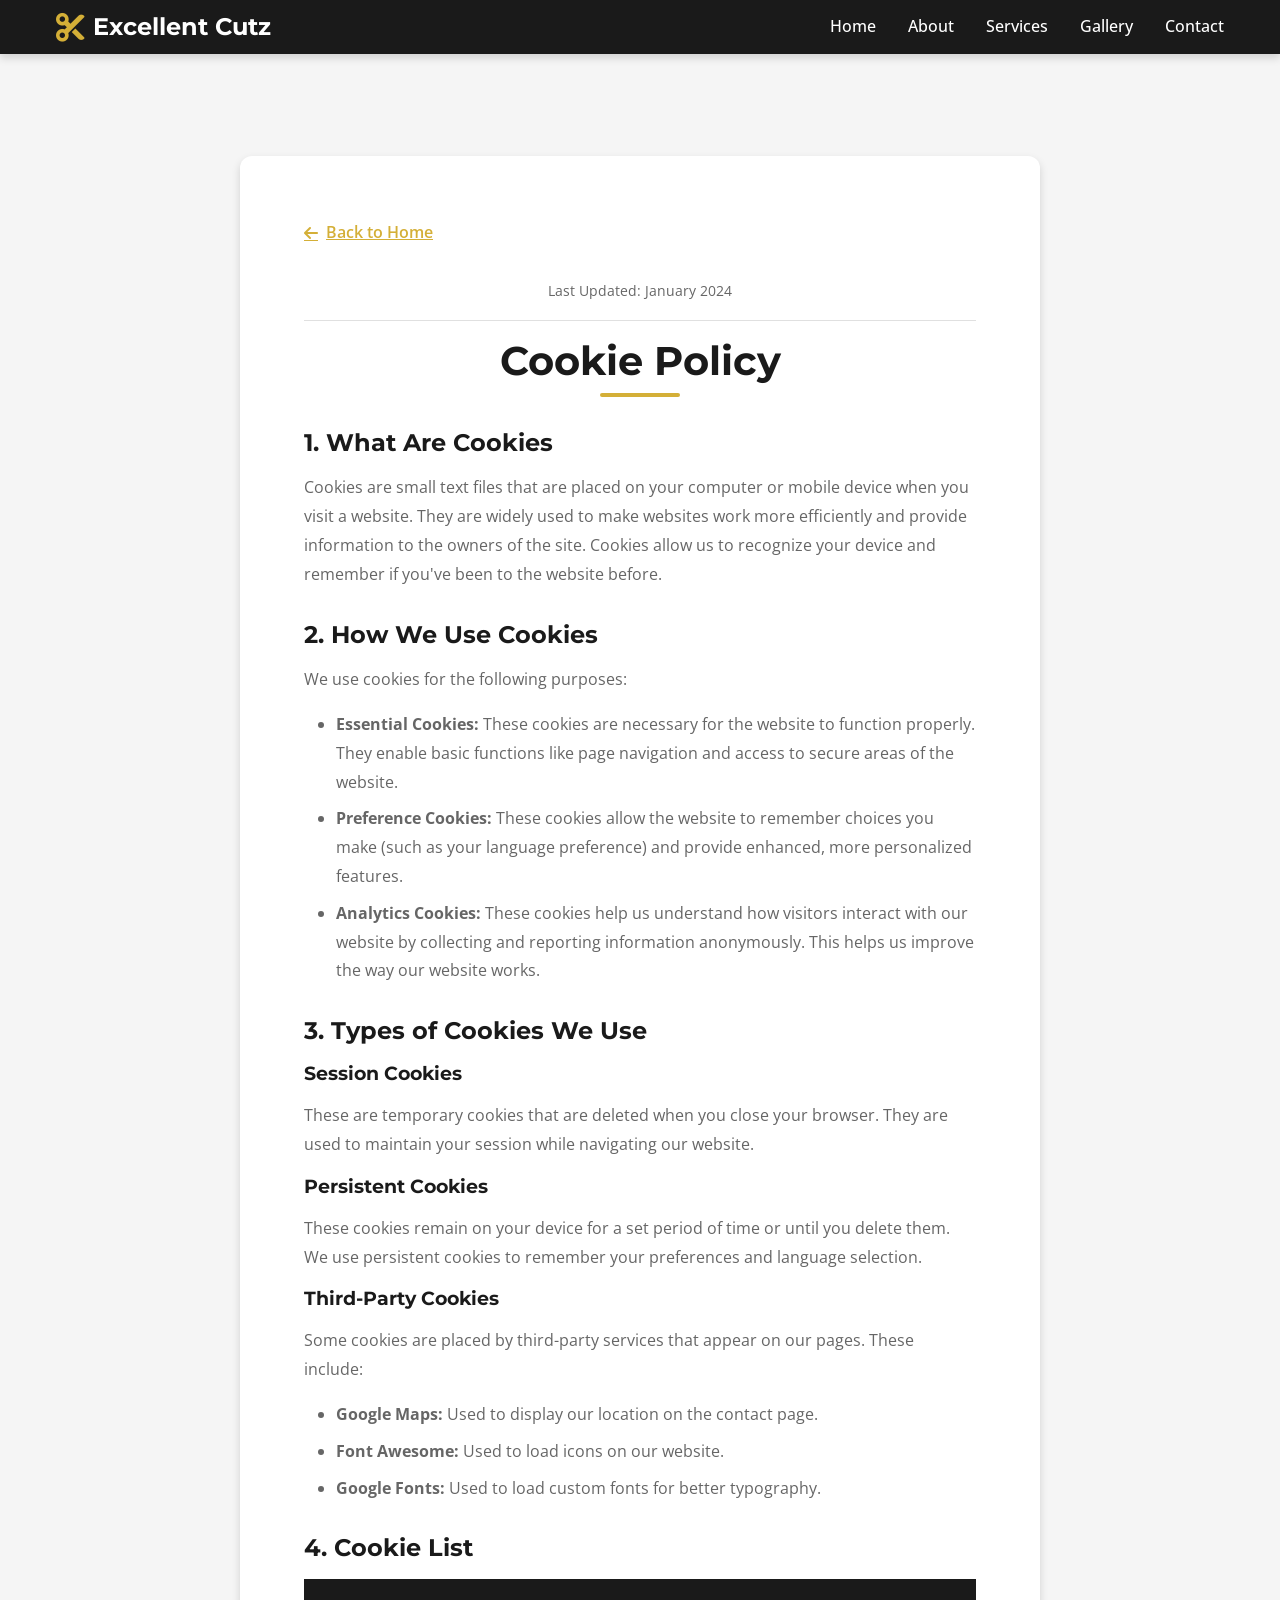
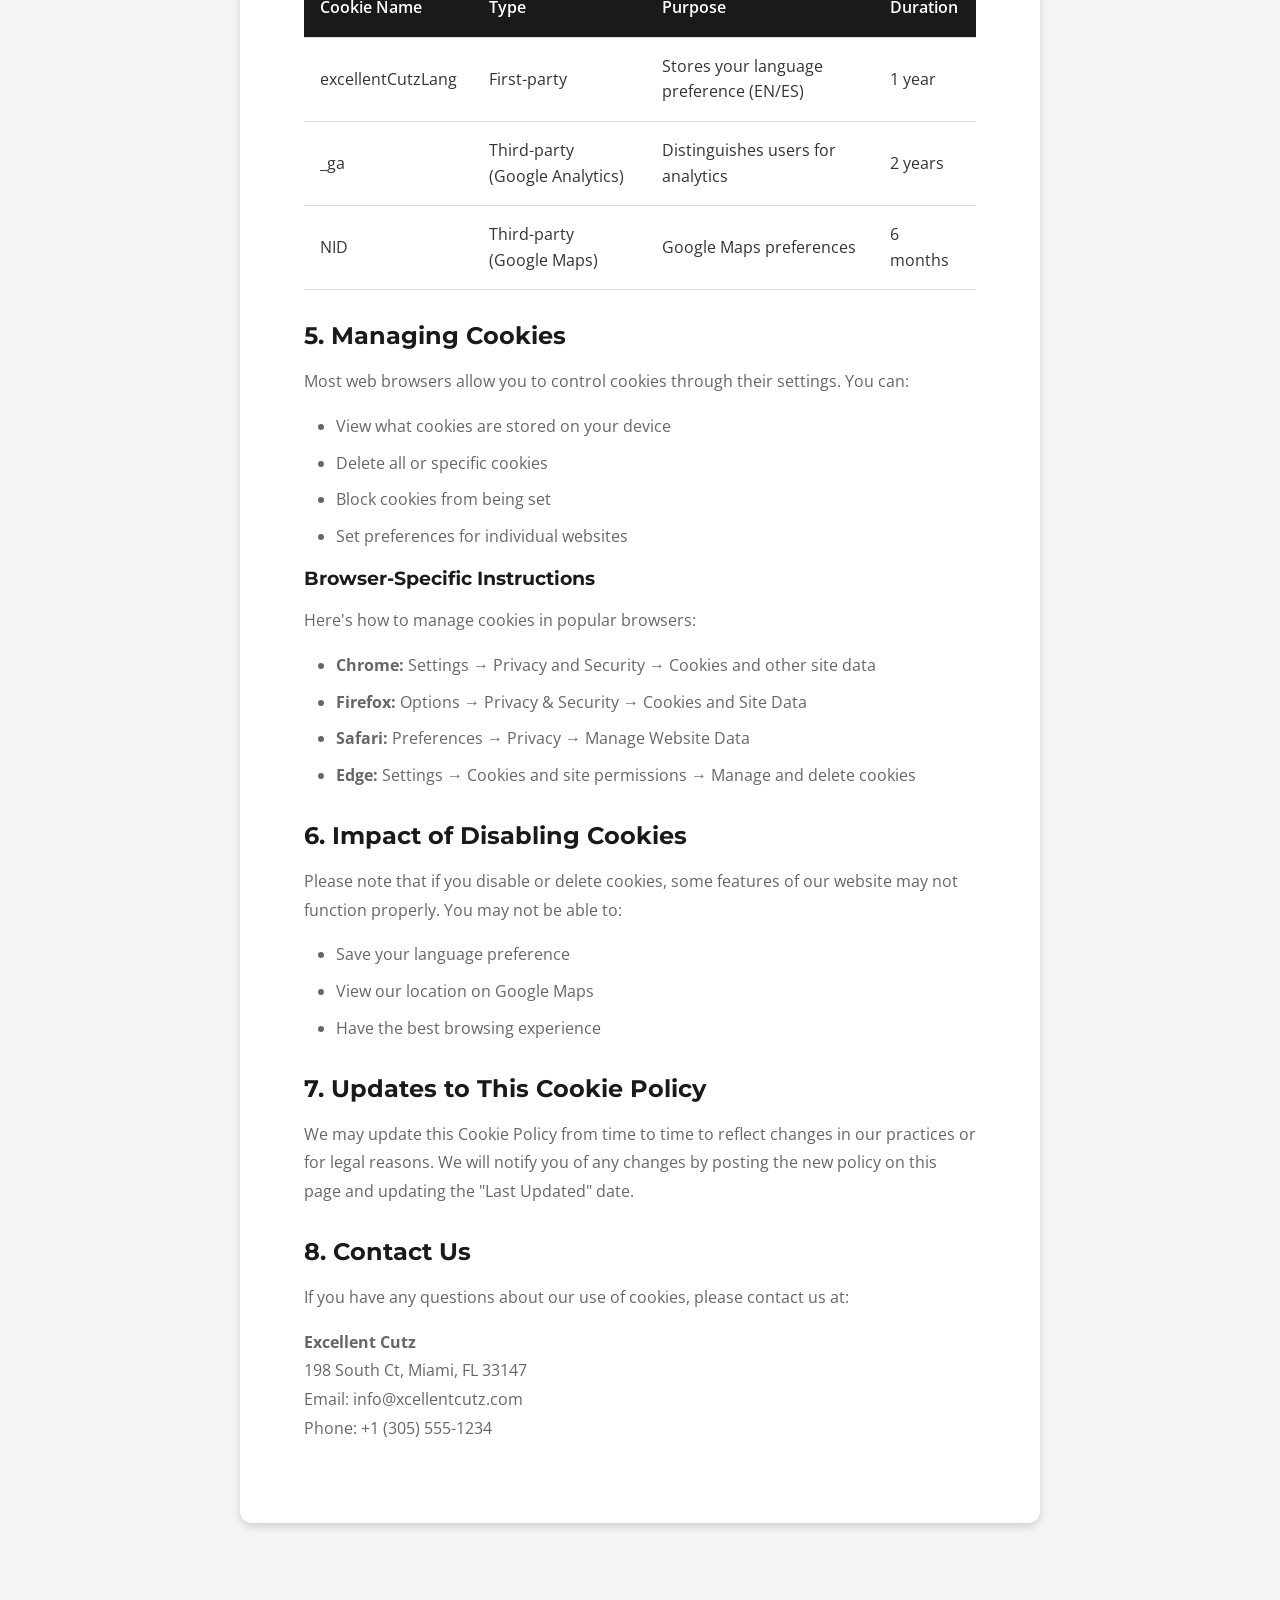
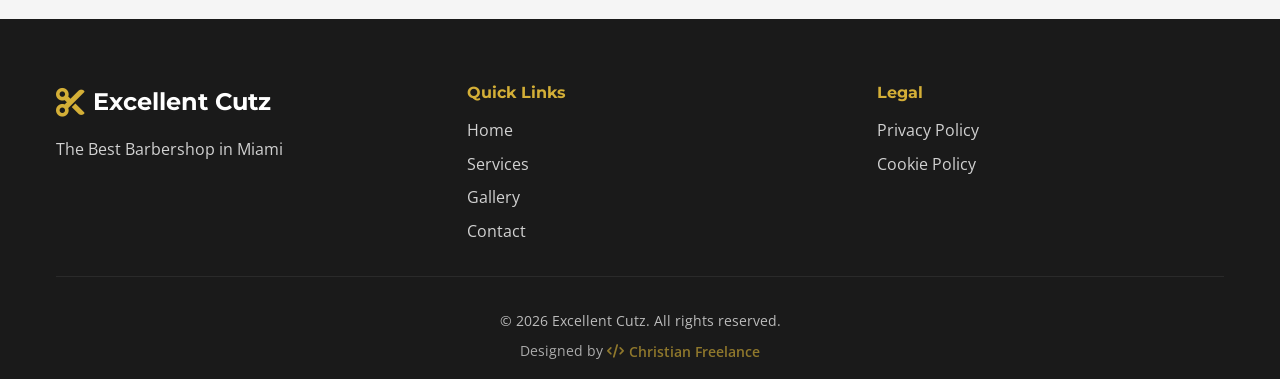
<file: cookies.html>
<!DOCTYPE html>
<html lang="en">
<head>
    <meta charset="UTF-8">
    <meta name="viewport" content="width=device-width, initial-scale=1.0">
    <meta name="description" content="Cookie Policy for Excellent Cutz Barbershop">
    <title>Cookie Policy - Excellent Cutz</title>
    
    <!-- Google Fonts -->
    <link rel="preconnect" href="https://fonts.googleapis.com">
    <link rel="preconnect" href="https://fonts.gstatic.com" crossorigin>
    <link href="https://fonts.googleapis.com/css2?family=Montserrat:wght@400;500;600;700&family=Open+Sans:wght@400;500;600&display=swap" rel="stylesheet">
    
    <!-- Font Awesome -->
    <link rel="stylesheet" href="https://cdnjs.cloudflare.com/ajax/libs/font-awesome/6.4.0/css/all.min.css">
    
    <!-- Custom Styles -->
    <link rel="stylesheet" href="styles.css">
    
    <link rel="icon" type="image/svg+xml" href="favicon.svg">
    
    <style>
        .legal-page {
            padding: calc(60px + var(--spacing-xl)) 0 var(--spacing-xl);
            min-height: 100vh;
            background: var(--color-bg-light);
        }
        
        .legal-content {
            max-width: 800px;
            margin: 0 auto;
            background: var(--color-white);
            padding: var(--spacing-lg);
            border-radius: var(--radius-lg);
            box-shadow: var(--shadow-md);
        }
        
        .legal-content h1 {
            font-size: 2.5rem;
            margin-bottom: var(--spacing-md);
            color: var(--color-secondary);
            text-align: center;
        }
        
        .legal-content h1::after {
            content: '';
            display: block;
            width: 80px;
            height: 4px;
            background: var(--color-primary);
            margin: var(--spacing-xs) auto 0;
            border-radius: 2px;
        }
        
        .legal-content h2 {
            font-size: 1.5rem;
            margin: var(--spacing-md) 0 var(--spacing-sm);
            color: var(--color-secondary);
        }
        
        .legal-content h3 {
            font-size: 1.2rem;
            margin: var(--spacing-sm) 0;
            color: var(--color-secondary);
        }
        
        .legal-content p,
        .legal-content ul {
            color: var(--color-text-light);
            line-height: 1.8;
            margin-bottom: var(--spacing-sm);
        }
        
        .legal-content ul {
            padding-left: var(--spacing-md);
            list-style: disc;
        }
        
        .legal-content li {
            margin-bottom: var(--spacing-xs);
        }
        
        .legal-content a {
            color: var(--color-primary);
            text-decoration: underline;
        }
        
        .legal-content a:hover {
            color: var(--color-primary-dark);
        }
        
        .back-link {
            display: inline-flex;
            align-items: center;
            gap: var(--spacing-xs);
            color: var(--color-primary);
            font-weight: 600;
            margin-bottom: var(--spacing-md);
            transition: all var(--transition-fast);
        }
        
        .back-link:hover {
            color: var(--color-primary-dark);
            transform: translateX(-5px);
        }
        
        .last-updated {
            text-align: center;
            color: var(--color-gray);
            font-size: 0.9rem;
            margin-bottom: var(--spacing-md);
            padding-bottom: var(--spacing-sm);
            border-bottom: 1px solid var(--color-gray-light);
        }
        
        .cookie-table {
            width: 100%;
            border-collapse: collapse;
            margin: var(--spacing-sm) 0;
        }
        
        .cookie-table th,
        .cookie-table td {
            padding: var(--spacing-sm);
            text-align: left;
            border-bottom: 1px solid var(--color-gray-light);
        }
        
        .cookie-table th {
            background: var(--color-secondary);
            color: var(--color-white);
            font-weight: 600;
        }
        
        .cookie-table tr:hover {
            background: var(--color-bg-light);
        }
        
        @media (max-width: 768px) {
            .legal-content {
                padding: var(--spacing-md);
            }
            
            .legal-content h1 {
                font-size: 1.8rem;
            }
        }
        
        .footer-credits {
            margin-top: var(--spacing-xs);
            font-size: 0.85rem;
        }
        
        .footer-credits a {
            color: var(--color-primary);
            font-weight: 600;
            display: inline-flex;
            align-items: center;
            gap: 5px;
            transition: all var(--transition-fast);
        }
        
        .footer-credits a:hover {
            color: var(--color-primary-dark);
            text-shadow: 0 0 10px rgba(212, 175, 55, 0.5);
        }
    </style>
</head>
<body>
    <!-- Navigation -->
    <nav class="navbar scrolled">
        <div class="container nav-container">
            <a href="index.html" class="logo">
                <i class="fas fa-cut"></i>
                <span>Excellent Cutz</span>
            </a>
            
            <ul class="nav-menu">
                <li><a href="index.html#home" class="nav-link">Home</a></li>
                <li><a href="index.html#about" class="nav-link">About</a></li>
                <li><a href="index.html#services" class="nav-link">Services</a></li>
                <li><a href="index.html#gallery" class="nav-link">Gallery</a></li>
                <li><a href="index.html#contact" class="nav-link">Contact</a></li>
            </ul>
        </div>
    </nav>

    <!-- Cookie Policy Content -->
    <main class="legal-page">
        <div class="container">
            <div class="legal-content">
                <a href="index.html" class="back-link">
                    <i class="fas fa-arrow-left"></i>
                    Back to Home
                </a>
                
                <p class="last-updated">Last Updated: January 2024</p>
                
                <h1>Cookie Policy</h1>
                
                <h2>1. What Are Cookies</h2>
                <p>Cookies are small text files that are placed on your computer or mobile device when you visit a website. They are widely used to make websites work more efficiently and provide information to the owners of the site. Cookies allow us to recognize your device and remember if you've been to the website before.</p>
                
                <h2>2. How We Use Cookies</h2>
                <p>We use cookies for the following purposes:</p>
                <ul>
                    <li><strong>Essential Cookies:</strong> These cookies are necessary for the website to function properly. They enable basic functions like page navigation and access to secure areas of the website.</li>
                    <li><strong>Preference Cookies:</strong> These cookies allow the website to remember choices you make (such as your language preference) and provide enhanced, more personalized features.</li>
                    <li><strong>Analytics Cookies:</strong> These cookies help us understand how visitors interact with our website by collecting and reporting information anonymously. This helps us improve the way our website works.</li>
                </ul>
                
                <h2>3. Types of Cookies We Use</h2>
                
                <h3>Session Cookies</h3>
                <p>These are temporary cookies that are deleted when you close your browser. They are used to maintain your session while navigating our website.</p>
                
                <h3>Persistent Cookies</h3>
                <p>These cookies remain on your device for a set period of time or until you delete them. We use persistent cookies to remember your preferences and language selection.</p>
                
                <h3>Third-Party Cookies</h3>
                <p>Some cookies are placed by third-party services that appear on our pages. These include:</p>
                <ul>
                    <li><strong>Google Maps:</strong> Used to display our location on the contact page.</li>
                    <li><strong>Font Awesome:</strong> Used to load icons on our website.</li>
                    <li><strong>Google Fonts:</strong> Used to load custom fonts for better typography.</li>
                </ul>
                
                <h2>4. Cookie List</h2>
                <table class="cookie-table">
                    <thead>
                        <tr>
                            <th>Cookie Name</th>
                            <th>Type</th>
                            <th>Purpose</th>
                            <th>Duration</th>
                        </tr>
                    </thead>
                    <tbody>
                        <tr>
                            <td>excellentCutzLang</td>
                            <td>First-party</td>
                            <td>Stores your language preference (EN/ES)</td>
                            <td>1 year</td>
                        </tr>
                        <tr>
                            <td>_ga</td>
                            <td>Third-party (Google Analytics)</td>
                            <td>Distinguishes users for analytics</td>
                            <td>2 years</td>
                        </tr>
                        <tr>
                            <td>NID</td>
                            <td>Third-party (Google Maps)</td>
                            <td>Google Maps preferences</td>
                            <td>6 months</td>
                        </tr>
                    </tbody>
                </table>
                
                <h2>5. Managing Cookies</h2>
                <p>Most web browsers allow you to control cookies through their settings. You can:</p>
                <ul>
                    <li>View what cookies are stored on your device</li>
                    <li>Delete all or specific cookies</li>
                    <li>Block cookies from being set</li>
                    <li>Set preferences for individual websites</li>
                </ul>
                
                <h3>Browser-Specific Instructions</h3>
                <p>Here's how to manage cookies in popular browsers:</p>
                <ul>
                    <li><strong>Chrome:</strong> Settings → Privacy and Security → Cookies and other site data</li>
                    <li><strong>Firefox:</strong> Options → Privacy & Security → Cookies and Site Data</li>
                    <li><strong>Safari:</strong> Preferences → Privacy → Manage Website Data</li>
                    <li><strong>Edge:</strong> Settings → Cookies and site permissions → Manage and delete cookies</li>
                </ul>
                
                <h2>6. Impact of Disabling Cookies</h2>
                <p>Please note that if you disable or delete cookies, some features of our website may not function properly. You may not be able to:</p>
                <ul>
                    <li>Save your language preference</li>
                    <li>View our location on Google Maps</li>
                    <li>Have the best browsing experience</li>
                </ul>
                
                <h2>7. Updates to This Cookie Policy</h2>
                <p>We may update this Cookie Policy from time to time to reflect changes in our practices or for legal reasons. We will notify you of any changes by posting the new policy on this page and updating the "Last Updated" date.</p>
                
                <h2>8. Contact Us</h2>
                <p>If you have any questions about our use of cookies, please contact us at:</p>
                <p>
                    <strong>Excellent Cutz</strong><br>
                    198 South Ct, Miami, FL 33147<br>
                    Email: info@xcellentcutz.com<br>
                    Phone: +1 (305) 555-1234
                </p>
            </div>
        </div>
    </main>

    <!-- Footer -->
    <footer class="footer">
        <div class="container">
            <div class="footer-content">
                <div class="footer-brand">
                    <a href="index.html" class="logo">
                        <i class="fas fa-cut"></i>
                        <span>Excellent Cutz</span>
                    </a>
                    <p>The Best Barbershop in Miami</p>
                </div>
                
                <div class="footer-links">
                    <h4>Quick Links</h4>
                    <ul>
                        <li><a href="index.html#home">Home</a></li>
                        <li><a href="index.html#services">Services</a></li>
                        <li><a href="index.html#gallery">Gallery</a></li>
                        <li><a href="index.html#contact">Contact</a></li>
                    </ul>
                </div>
                
                <div class="footer-legal">
                    <h4>Legal</h4>
                    <ul>
                        <li><a href="privacy.html">Privacy Policy</a></li>
                        <li><a href="cookies.html">Cookie Policy</a></li>
                    </ul>
                </div>
            </div>
            
            <div class="footer-bottom">
                <p>&copy; <span id="current-year">2024</span> Excellent Cutz. All rights reserved.</p>
                <p class="footer-credits">
                    Designed by 
                    <a href="https://christian-freelance.us/" target="_blank" rel="noopener" class="credits-link">
                        <i class="fas fa-code"></i> Christian Freelance
                    </a>
                </p>
            </div>
        </div>
    </footer>

    <script>
        document.getElementById('current-year').textContent = new Date().getFullYear();
    </script>
</body>
</html>
</file>
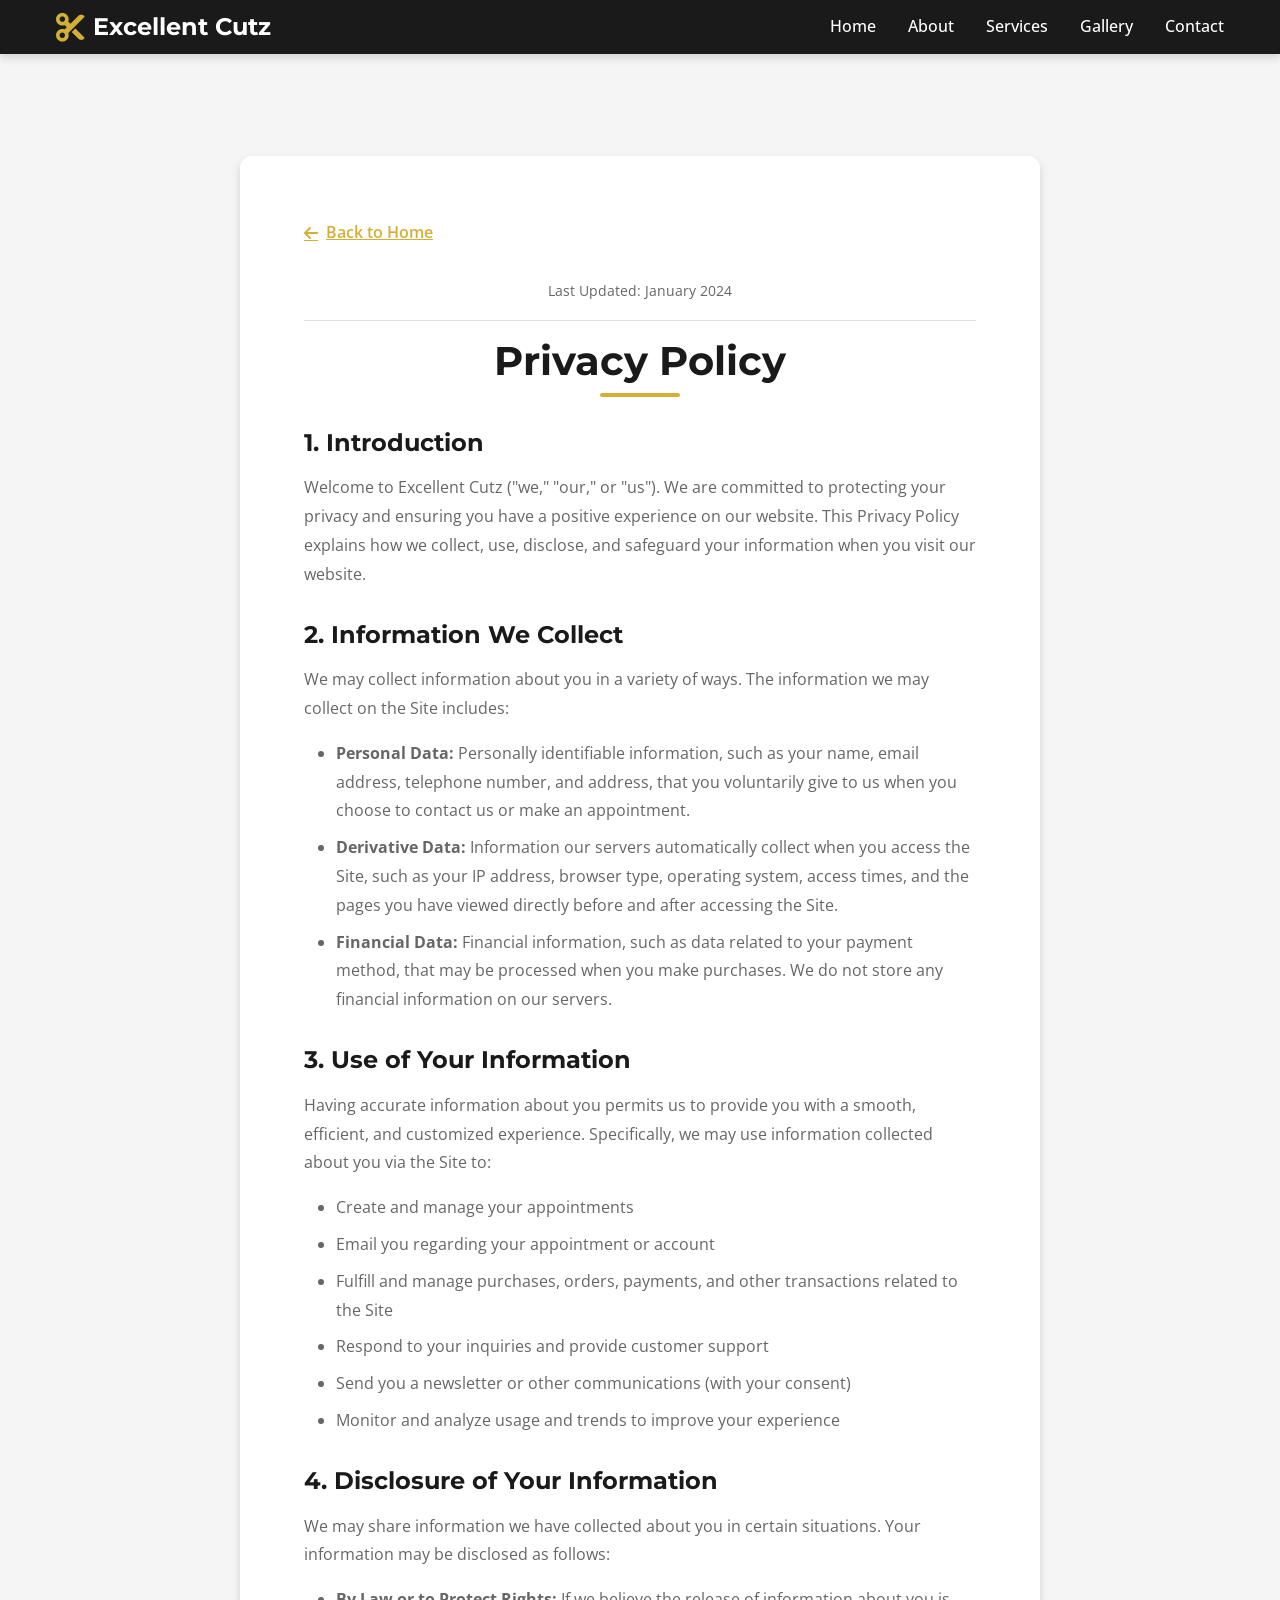
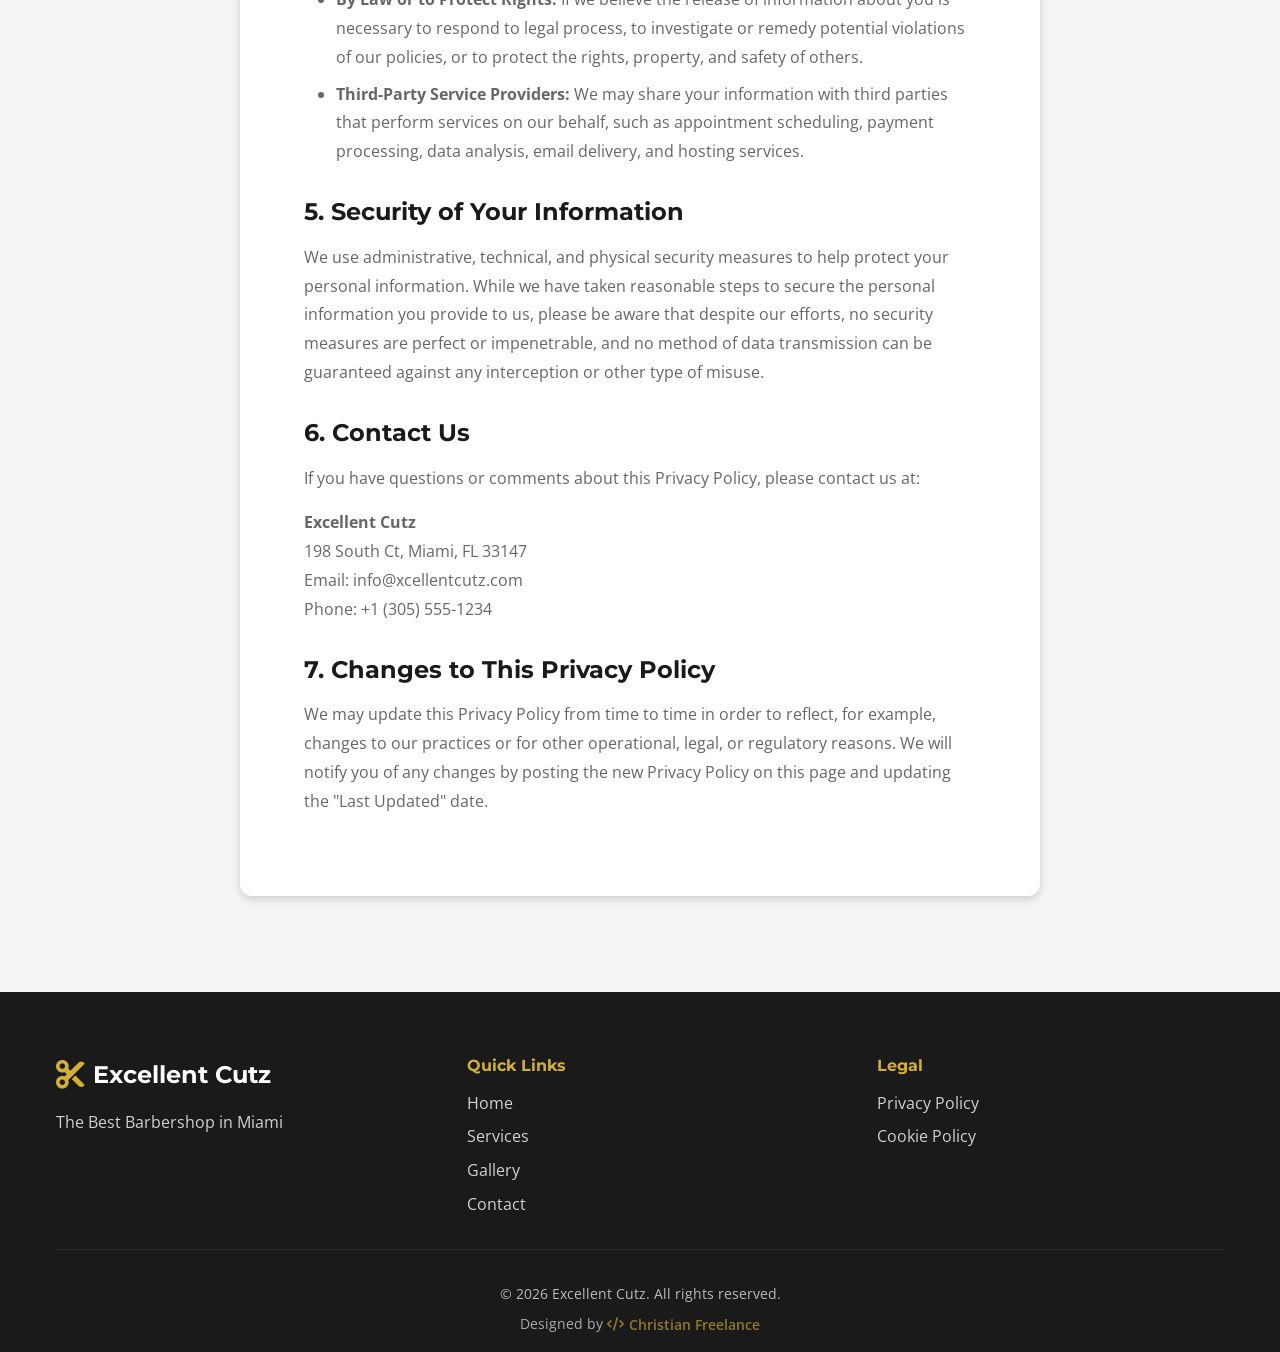
<file: privacy.html>
<!DOCTYPE html>
<html lang="en">
<head>
    <meta charset="UTF-8">
    <meta name="viewport" content="width=device-width, initial-scale=1.0">
    <meta name="description" content="Privacy Policy for Excellent Cutz Barbershop">
    <title>Privacy Policy - Excellent Cutz</title>
    
    <!-- Google Fonts -->
    <link rel="preconnect" href="https://fonts.googleapis.com">
    <link rel="preconnect" href="https://fonts.gstatic.com" crossorigin>
    <link href="https://fonts.googleapis.com/css2?family=Montserrat:wght@400;500;600;700&family=Open+Sans:wght@400;500;600&display=swap" rel="stylesheet">
    
    <!-- Font Awesome -->
    <link rel="stylesheet" href="https://cdnjs.cloudflare.com/ajax/libs/font-awesome/6.4.0/css/all.min.css">
    
    <!-- Custom Styles -->
    <link rel="stylesheet" href="styles.css">
    
    <link rel="icon" type="image/svg+xml" href="favicon.svg">
    
    <style>
        .legal-page {
            padding: calc(60px + var(--spacing-xl)) 0 var(--spacing-xl);
            min-height: 100vh;
            background: var(--color-bg-light);
        }
        
        .legal-content {
            max-width: 800px;
            margin: 0 auto;
            background: var(--color-white);
            padding: var(--spacing-lg);
            border-radius: var(--radius-lg);
            box-shadow: var(--shadow-md);
        }
        
        .legal-content h1 {
            font-size: 2.5rem;
            margin-bottom: var(--spacing-md);
            color: var(--color-secondary);
            text-align: center;
        }
        
        .legal-content h1::after {
            content: '';
            display: block;
            width: 80px;
            height: 4px;
            background: var(--color-primary);
            margin: var(--spacing-xs) auto 0;
            border-radius: 2px;
        }
        
        .legal-content h2 {
            font-size: 1.5rem;
            margin: var(--spacing-md) 0 var(--spacing-sm);
            color: var(--color-secondary);
        }
        
        .legal-content p,
        .legal-content ul {
            color: var(--color-text-light);
            line-height: 1.8;
            margin-bottom: var(--spacing-sm);
        }
        
        .legal-content ul {
            padding-left: var(--spacing-md);
            list-style: disc;
        }
        
        .legal-content li {
            margin-bottom: var(--spacing-xs);
        }
        
        .legal-content a {
            color: var(--color-primary);
            text-decoration: underline;
        }
        
        .legal-content a:hover {
            color: var(--color-primary-dark);
        }
        
        .back-link {
            display: inline-flex;
            align-items: center;
            gap: var(--spacing-xs);
            color: var(--color-primary);
            font-weight: 600;
            margin-bottom: var(--spacing-md);
            transition: all var(--transition-fast);
        }
        
        .back-link:hover {
            color: var(--color-primary-dark);
            transform: translateX(-5px);
        }
        
        .last-updated {
            text-align: center;
            color: var(--color-gray);
            font-size: 0.9rem;
            margin-bottom: var(--spacing-md);
            padding-bottom: var(--spacing-sm);
            border-bottom: 1px solid var(--color-gray-light);
        }
        
        @media (max-width: 768px) {
            .legal-content {
                padding: var(--spacing-md);
            }
            
            .legal-content h1 {
                font-size: 1.8rem;
            }
        }
        
        .footer-credits {
            margin-top: var(--spacing-xs);
            font-size: 0.85rem;
        }
        
        .footer-credits a {
            color: var(--color-primary);
            font-weight: 600;
            display: inline-flex;
            align-items: center;
            gap: 5px;
            transition: all var(--transition-fast);
        }
        
        .footer-credits a:hover {
            color: var(--color-primary-dark);
            text-shadow: 0 0 10px rgba(212, 175, 55, 0.5);
        }
    </style>
</head>
<body>
    <!-- Navigation -->
    <nav class="navbar scrolled">
        <div class="container nav-container">
            <a href="index.html" class="logo">
                <i class="fas fa-cut"></i>
                <span>Excellent Cutz</span>
            </a>
            
            <ul class="nav-menu">
                <li><a href="index.html#home" class="nav-link">Home</a></li>
                <li><a href="index.html#about" class="nav-link">About</a></li>
                <li><a href="index.html#services" class="nav-link">Services</a></li>
                <li><a href="index.html#gallery" class="nav-link">Gallery</a></li>
                <li><a href="index.html#contact" class="nav-link">Contact</a></li>
            </ul>
        </div>
    </nav>

    <!-- Privacy Policy Content -->
    <main class="legal-page">
        <div class="container">
            <div class="legal-content">
                <a href="index.html" class="back-link">
                    <i class="fas fa-arrow-left"></i>
                    Back to Home
                </a>
                
                <p class="last-updated">Last Updated: January 2024</p>
                
                <h1>Privacy Policy</h1>
                
                <h2>1. Introduction</h2>
                <p>Welcome to Excellent Cutz ("we," "our," or "us"). We are committed to protecting your privacy and ensuring you have a positive experience on our website. This Privacy Policy explains how we collect, use, disclose, and safeguard your information when you visit our website.</p>
                
                <h2>2. Information We Collect</h2>
                <p>We may collect information about you in a variety of ways. The information we may collect on the Site includes:</p>
                <ul>
                    <li><strong>Personal Data:</strong> Personally identifiable information, such as your name, email address, telephone number, and address, that you voluntarily give to us when you choose to contact us or make an appointment.</li>
                    <li><strong>Derivative Data:</strong> Information our servers automatically collect when you access the Site, such as your IP address, browser type, operating system, access times, and the pages you have viewed directly before and after accessing the Site.</li>
                    <li><strong>Financial Data:</strong> Financial information, such as data related to your payment method, that may be processed when you make purchases. We do not store any financial information on our servers.</li>
                </ul>
                
                <h2>3. Use of Your Information</h2>
                <p>Having accurate information about you permits us to provide you with a smooth, efficient, and customized experience. Specifically, we may use information collected about you via the Site to:</p>
                <ul>
                    <li>Create and manage your appointments</li>
                    <li>Email you regarding your appointment or account</li>
                    <li>Fulfill and manage purchases, orders, payments, and other transactions related to the Site</li>
                    <li>Respond to your inquiries and provide customer support</li>
                    <li>Send you a newsletter or other communications (with your consent)</li>
                    <li>Monitor and analyze usage and trends to improve your experience</li>
                </ul>
                
                <h2>4. Disclosure of Your Information</h2>
                <p>We may share information we have collected about you in certain situations. Your information may be disclosed as follows:</p>
                <ul>
                    <li><strong>By Law or to Protect Rights:</strong> If we believe the release of information about you is necessary to respond to legal process, to investigate or remedy potential violations of our policies, or to protect the rights, property, and safety of others.</li>
                    <li><strong>Third-Party Service Providers:</strong> We may share your information with third parties that perform services on our behalf, such as appointment scheduling, payment processing, data analysis, email delivery, and hosting services.</li>
                </ul>
                
                <h2>5. Security of Your Information</h2>
                <p>We use administrative, technical, and physical security measures to help protect your personal information. While we have taken reasonable steps to secure the personal information you provide to us, please be aware that despite our efforts, no security measures are perfect or impenetrable, and no method of data transmission can be guaranteed against any interception or other type of misuse.</p>
                
                <h2>6. Contact Us</h2>
                <p>If you have questions or comments about this Privacy Policy, please contact us at:</p>
                <p>
                    <strong>Excellent Cutz</strong><br>
                    198 South Ct, Miami, FL 33147<br>
                    Email: info@xcellentcutz.com<br>
                    Phone: +1 (305) 555-1234
                </p>
                
                <h2>7. Changes to This Privacy Policy</h2>
                <p>We may update this Privacy Policy from time to time in order to reflect, for example, changes to our practices or for other operational, legal, or regulatory reasons. We will notify you of any changes by posting the new Privacy Policy on this page and updating the "Last Updated" date.</p>
            </div>
        </div>
    </main>

    <!-- Footer -->
    <footer class="footer">
        <div class="container">
            <div class="footer-content">
                <div class="footer-brand">
                    <a href="index.html" class="logo">
                        <i class="fas fa-cut"></i>
                        <span>Excellent Cutz</span>
                    </a>
                    <p>The Best Barbershop in Miami</p>
                </div>
                
                <div class="footer-links">
                    <h4>Quick Links</h4>
                    <ul>
                        <li><a href="index.html#home">Home</a></li>
                        <li><a href="index.html#services">Services</a></li>
                        <li><a href="index.html#gallery">Gallery</a></li>
                        <li><a href="index.html#contact">Contact</a></li>
                    </ul>
                </div>
                
                <div class="footer-legal">
                    <h4>Legal</h4>
                    <ul>
                        <li><a href="privacy.html">Privacy Policy</a></li>
                        <li><a href="cookies.html">Cookie Policy</a></li>
                    </ul>
                </div>
            </div>
            
            <div class="footer-bottom">
                <p>&copy; <span id="current-year">2024</span> Excellent Cutz. All rights reserved.</p>
                <p class="footer-credits">
                    Designed by 
                    <a href="https://christian-freelance.us/" target="_blank" rel="noopener" class="credits-link">
                        <i class="fas fa-code"></i> Christian Freelance
                    </a>
                </p>
            </div>
        </div>
    </footer>

    <script>
        document.getElementById('current-year').textContent = new Date().getFullYear();
    </script>
</body>
</html>
</file>
<file: styles.css>
/* ===================================
   CSS Variables & Reset
   =================================== */
:root {
    /* Colors - Barbershop Theme */
    --color-primary: #d4af37; /* Gold accent */
    --color-primary-dark: #b89628;
    --color-secondary: #1a1a1a; /* Dark gray/black */
    --color-bg-dark: #0d0d0d;
    --color-bg-light: #f5f5f5;
    --color-white: #ffffff;
    --color-gray: #808080;
    --color-gray-light: #e0e0e0;
    --color-text: #333333;
    --color-text-light: #666666;
    
    /* Typography */
    --font-heading: 'Montserrat', sans-serif;
    --font-body: 'Open Sans', sans-serif;
    
    /* Spacing */
    --spacing-xs: 0.5rem;
    --spacing-sm: 1rem;
    --spacing-md: 2rem;
    --spacing-lg: 4rem;
    --spacing-xl: 6rem;
    
    /* Transitions */
    --transition-fast: 0.2s ease;
    --transition-normal: 0.3s ease;
    --transition-slow: 0.5s ease;
    
    /* Shadows */
    --shadow-sm: 0 2px 4px rgba(0, 0, 0, 0.1);
    --shadow-md: 0 4px 8px rgba(0, 0, 0, 0.15);
    --shadow-lg: 0 8px 16px rgba(0, 0, 0, 0.2);
    
    /* Border Radius */
    --radius-sm: 4px;
    --radius-md: 8px;
    --radius-lg: 12px;
}

* {
    margin: 0;
    padding: 0;
    box-sizing: border-box;
}

html {
    scroll-behavior: smooth;
    scroll-padding-top: 80px;
}

body {
    font-family: var(--font-body);
    font-size: 16px;
    line-height: 1.6;
    color: var(--color-text);
    background-color: var(--color-white);
    overflow-x: hidden;
    overflow-y: auto;
}

h1, h2, h3, h4, h5, h6 {
    font-family: var(--font-heading);
    font-weight: 700;
    line-height: 1.2;
}

a {
    text-decoration: none;
    color: inherit;
    transition: color var(--transition-fast);
}

img {
    max-width: 100%;
    height: auto;
    display: block;
}

button {
    font-family: inherit;
    cursor: pointer;
    border: none;
    background: none;
}

ul {
    list-style: none;
}

/* ===================================
   Utility Classes
   =================================== */
.container {
    max-width: 1200px;
    margin: 0 auto;
    padding: 0 var(--spacing-sm);
}

.section-title {
    font-size: clamp(2rem, 5vw, 3rem);
    text-align: center;
    margin-bottom: var(--spacing-xs);
    color: var(--color-secondary);
    position: relative;
}

.section-title::after {
    content: '';
    display: block;
    width: 80px;
    height: 4px;
    background: var(--color-primary);
    margin: var(--spacing-xs) auto 0;
    border-radius: 2px;
}

.section-subtitle {
    text-align: center;
    color: var(--color-text-light);
    font-size: 1.1rem;
    margin-bottom: var(--spacing-lg);
    max-width: 600px;
    margin-left: auto;
    margin-right: auto;
}

/* Buttons */
.btn {
    display: inline-flex;
    align-items: center;
    gap: var(--spacing-xs);
    padding: var(--spacing-sm) var(--spacing-md);
    border-radius: var(--radius-md);
    font-weight: 600;
    font-size: 1rem;
    transition: all var(--transition-normal);
    text-transform: uppercase;
    letter-spacing: 0.5px;
}

.btn-primary {
    background: var(--color-primary);
    color: var(--color-white);
}

.btn-primary:hover {
    background: var(--color-primary-dark);
    transform: translateY(-2px);
    box-shadow: var(--shadow-md);
}

.btn-secondary {
    background: transparent;
    color: var(--color-white);
    border: 2px solid var(--color-white);
}

.btn-secondary:hover {
    background: var(--color-white);
    color: var(--color-secondary);
}

/* ===================================
   Navigation
   =================================== */
.navbar {
    position: fixed;
    top: 0;
    left: 0;
    width: 100%;
    z-index: 1000;
    background: transparent;
    transition: all var(--transition-normal);
    padding: var(--spacing-sm) 0;
}

.navbar.scrolled {
    background: var(--color-secondary);
    box-shadow: var(--shadow-md);
    padding: var(--spacing-xs) 0;
}

.nav-container {
    display: flex;
    justify-content: space-between;
    align-items: center;
}

.logo {
    display: flex;
    align-items: center;
    gap: var(--spacing-xs);
    font-family: var(--font-heading);
    font-size: 1.5rem;
    font-weight: 700;
    color: var(--color-white);
}

.logo i {
    color: var(--color-primary);
    font-size: 1.8rem;
}

.nav-menu {
    display: flex;
    align-items: center;
    gap: var(--spacing-md);
}

.nav-link {
    color: var(--color-white);
    font-weight: 500;
    position: relative;
    padding: var(--spacing-xs) 0;
}

.nav-link::after {
    content: '';
    position: absolute;
    bottom: 0;
    left: 0;
    width: 0;
    height: 2px;
    background: var(--color-primary);
    transition: width var(--transition-normal);
}

.nav-link:hover::after,
.nav-link.active::after {
    width: 100%;
}

.nav-toggle {
    display: none;
    flex-direction: column;
    gap: 5px;
    padding: var(--spacing-xs);
}

.hamburger {
    width: 25px;
    height: 3px;
    background: var(--color-white);
    border-radius: 2px;
    transition: all var(--transition-normal);
}

/* Language Toggle - Minimalist */
.lang-toggle {
    display: flex;
    align-items: center;
    gap: 8px;
    padding: 6px 12px;
    background: transparent;
    border-radius: var(--radius-sm);
    color: var(--color-white);
    font-weight: 600;
    font-size: 0.9rem;
    transition: all var(--transition-fast);
    border: 1px solid rgba(255, 255, 255, 0.3);
}

.lang-toggle:hover {
    background: rgba(255, 255, 255, 0.1);
    border-color: rgba(255, 255, 255, 0.5);
}

.lang-option {
    cursor: pointer;
    transition: all var(--transition-fast);
    opacity: 0.5;
    font-weight: 500;
}

.lang-option.active {
    opacity: 1;
    font-weight: 700;
    color: var(--color-primary);
}

.lang-option:hover {
    opacity: 0.8;
}

.lang-divider {
    opacity: 0.4;
    font-weight: 300;
}

/* Mobile Navigation */
@media (max-width: 768px) {
    .nav-toggle {
        display: flex;
    }
    
    .nav-menu {
        position: fixed;
        top: 0;
        right: -100%;
        width: 80%;
        max-width: 300px;
        height: 100vh;
        background: var(--color-secondary);
        flex-direction: column;
        align-items: flex-start;
        padding: calc(60px + var(--spacing-md)) var(--spacing-md);
        gap: var(--spacing-sm);
        transition: right var(--transition-normal);
        box-shadow: var(--shadow-lg);
    }
    
    .nav-menu.active {
        right: 0;
    }
    
    .nav-link {
        font-size: 1.2rem;
    }
}

/* ===================================
   Hero Section
   =================================== */
.hero {
    position: relative;
    height: 100vh;
    min-height: 600px;
    display: flex;
    align-items: center;
    justify-content: center;
    overflow: hidden;
}

/* Hero Carousel */
.hero-carousel {
    position: absolute;
    top: 0;
    left: 0;
    width: 100%;
    height: 100%;
    z-index: 0;
}

.carousel-slide {
    position: absolute;
    top: 0;
    left: 0;
    width: 100%;
    height: 100%;
    background-size: cover;
    background-position: center;
    background-repeat: no-repeat;
    opacity: 0;
    transition: opacity 1s cubic-bezier(0.4, 0, 0.2, 1);
    will-change: opacity;
}

.carousel-slide.active {
    opacity: 1;
}

/* Zoom effect for carousel */
.carousel-slide::before {
    content: '';
    position: absolute;
    top: 0;
    left: 0;
    width: 100%;
    height: 100%;
    background: inherit;
    background-size: cover;
    background-position: center;
    opacity: 0;
    transition: opacity 1s cubic-bezier(0.4, 0, 0.2, 1);
    transform: scale(1);
}

.carousel-slide.active::before {
    opacity: 0.3;
    transform: scale(1.05);
}

.carousel-control {
    position: absolute;
    top: 50%;
    transform: translateY(-50%);
    background: rgba(0, 0, 0, 0.7);
    backdrop-filter: blur(8px);
    color: var(--color-white);
    border: 2px solid var(--color-primary);
    width: 55px;
    height: 55px;
    border-radius: 50%;
    display: flex;
    align-items: center;
    justify-content: center;
    font-size: 1.3rem;
    cursor: pointer;
    z-index: 20;
    transition: all 0.3s cubic-bezier(0.4, 0, 0.2, 1);
    opacity: 0.7;
    padding: 0;
    -webkit-tap-highlight-color: transparent;
}

.carousel-control:hover {
    background: var(--color-primary);
    border-color: var(--color-primary);
    color: var(--color-white);
    opacity: 1;
    transform: translateY(-50%) scale(1.1);
    box-shadow: 0 0 20px rgba(212, 175, 55, 0.5);
}

.carousel-control:active {
    transform: translateY(-50%) scale(0.95);
}

.carousel-control.prev {
    left: 25px;
}

.carousel-control.next {
    right: 25px;
}

.carousel-indicators {
    position: absolute;
    bottom: 30px;
    left: 50%;
    transform: translateX(-50%);
    display: flex;
    gap: 12px;
    z-index: 10;
}

.carousel-indicators .indicator {
    width: 14px;
    height: 14px;
    border-radius: 50%;
    border: 2px solid var(--color-white);
    background: rgba(255, 255, 255, 0.3);
    cursor: pointer;
    transition: all 0.3s cubic-bezier(0.4, 0, 0.2, 1);
    padding: 0;
}

.carousel-indicators .indicator.active {
    background: var(--color-primary);
    border-color: var(--color-primary);
    transform: scale(1.2);
    box-shadow: 0 0 10px rgba(212, 175, 55, 0.6);
}

.carousel-indicators .indicator:hover {
    border-color: var(--color-primary);
    background: rgba(212, 175, 55, 0.5);
}

.hero-logo {
    max-width: 280px;
    width: 80%;
    margin: 0 auto var(--spacing-sm);
    display: block;
    filter: drop-shadow(0 4px 8px rgba(0, 0, 0, 0.3));
    animation: fadeInDown 1s ease;
}

@keyframes fadeInDown {
    from {
        opacity: 0;
        transform: translateY(-30px);
    }
    to {
        opacity: 1;
        transform: translateY(0);
    }
}

.hero-overlay {
    position: absolute;
    top: 0;
    left: 0;
    width: 100%;
    height: 100%;
    background: linear-gradient(
        to bottom,
        rgba(0, 0, 0, 0.7) 0%,
        rgba(0, 0, 0, 0.5) 50%,
        rgba(0, 0, 0, 0.7) 100%
    );
}

.hero-content {
    position: relative;
    z-index: 1;
    text-align: center;
    color: var(--color-white);
    padding: var(--spacing-md);
    max-width: 800px;
}

.hero h1 {
    font-size: clamp(2.5rem, 8vw, 5rem);
    margin-bottom: var(--spacing-xs);
    text-transform: uppercase;
    letter-spacing: 2px;
    animation: fadeInUp 1s ease;
}

.hero-subtitle {
    font-size: clamp(1.2rem, 3vw, 1.8rem);
    margin-bottom: var(--spacing-md);
    font-weight: 500;
    animation: fadeInUp 1s ease 0.2s both;
}

.hero-rating {
    display: flex;
    align-items: center;
    justify-content: center;
    gap: var(--spacing-sm);
    margin-bottom: var(--spacing-md);
    animation: fadeInUp 1s ease 0.4s both;
}

.stars {
    color: var(--color-primary);
    font-size: 1.2rem;
}

.rating-text {
    font-size: 1rem;
    opacity: 0.9;
}

.hero-intro {
    font-size: clamp(1rem, 2vw, 1.2rem);
    line-height: 1.8;
    margin-bottom: var(--spacing-md);
    opacity: 0.9;
    animation: fadeInUp 1s ease 0.6s both;
}

.hero-buttons {
    display: flex;
    flex-wrap: wrap;
    justify-content: center;
    gap: var(--spacing-sm);
    animation: fadeInUp 1s ease 0.8s both;
}

@keyframes fadeInUp {
    from {
        opacity: 0;
        transform: translateY(30px);
    }
    to {
        opacity: 1;
        transform: translateY(0);
    }
}

/* ===================================
   About Section
   =================================== */
.about {
    padding: var(--spacing-xl) 0;
    background: var(--color-white);
    scroll-margin-top: 80px;
}

.about-content {
    max-width: 1000px;
    margin: 0 auto;
    text-align: center;
}

.about-text {
    max-width: 100%;
}

.about-intro {
    font-size: 1.2rem;
    line-height: 1.8;
    color: var(--color-text-light);
    margin-bottom: var(--spacing-md);
    text-align: center;
}

.about-features {
    display: flex;
    flex-wrap: nowrap;
    justify-content: center;
    gap: var(--spacing-md);
    margin: var(--spacing-lg) 0;
}

.feature {
    flex: 1;
    max-width: 280px;
    text-align: center;
    padding: var(--spacing-md);
    background: var(--color-bg-light);
    border-radius: var(--radius-lg);
    transition: all var(--transition-normal);
}

.feature:hover {
    transform: translateY(-5px);
    box-shadow: var(--shadow-md);
}

.feature i {
    font-size: 2.5rem;
    color: var(--color-primary);
    margin-bottom: var(--spacing-sm);
}

.feature h3 {
    font-size: 1.1rem;
    margin-bottom: var(--spacing-xs);
    color: var(--color-secondary);
}

.feature p {
    font-size: 0.9rem;
    color: var(--color-text-light);
    line-height: 1.6;
}

.about-stats {
    display: flex;
    justify-content: center;
    gap: var(--spacing-lg);
    margin: var(--spacing-md) 0;
    padding: var(--spacing-md) 0;
    border-top: 2px solid var(--color-gray-light);
    border-bottom: 2px solid var(--color-gray-light);
}

.stat {
    text-align: center;
}

.stat-number {
    display: block;
    font-size: 2.5rem;
    font-weight: 700;
    color: var(--color-primary);
    font-family: var(--font-heading);
}

.stat-label {
    display: block;
    font-size: 0.9rem;
    color: var(--color-text-light);
    margin-top: var(--spacing-xs);
    text-transform: uppercase;
    letter-spacing: 1px;
}

.about-loyalty {
    font-size: 1rem;
    line-height: 1.8;
    color: var(--color-text-light);
    text-align: center;
    margin-top: var(--spacing-md);
    font-style: italic;
}

/* ===================================
   Services Section
   =================================== */
.services {
    padding: var(--spacing-xl) 0;
    background: var(--color-bg-light);
    scroll-margin-top: 80px;
}

.services-grid {
    display: grid;
    grid-template-columns: repeat(auto-fit, minmax(280px, 1fr));
    gap: var(--spacing-md);
}

.service-card {
    background: var(--color-white);
    padding: var(--spacing-md);
    border-radius: var(--radius-lg);
    text-align: center;
    box-shadow: var(--shadow-sm);
    transition: all var(--transition-normal);
    border: 2px solid transparent;
}

.service-card:hover {
    transform: translateY(-10px);
    box-shadow: var(--shadow-lg);
    border-color: var(--color-primary);
}

.service-icon {
    width: 80px;
    height: 80px;
    margin: 0 auto var(--spacing-sm);
    background: linear-gradient(135deg, var(--color-primary) 0%, var(--color-primary-dark) 100%);
    border-radius: 50%;
    display: flex;
    align-items: center;
    justify-content: center;
    font-size: 2rem;
    color: var(--color-white);
}

.service-card h3 {
    font-size: 1.3rem;
    margin-bottom: var(--spacing-xs);
    color: var(--color-secondary);
}

.service-card p {
    color: var(--color-text-light);
    margin-bottom: var(--spacing-sm);
    font-size: 0.95rem;
}

.service-price {
    display: inline-block;
    padding: var(--spacing-xs) var(--spacing-sm);
    background: var(--color-secondary);
    color: var(--color-primary);
    border-radius: var(--radius-sm);
    font-weight: 700;
    font-size: 1.1rem;
}

/* ===================================
   Gallery Section
   =================================== */
.gallery {
    padding: var(--spacing-xl) 0;
    background: var(--color-white);
    scroll-margin-top: 80px;
}

.gallery-grid {
    display: grid;
    grid-template-columns: repeat(auto-fit, minmax(250px, 1fr));
    gap: var(--spacing-sm);
}

.gallery-item {
    position: relative;
    overflow: hidden;
    border-radius: var(--radius-md);
    cursor: pointer;
    aspect-ratio: 1;
    background: var(--color-gray-light);
}

.gallery-item img {
    width: 100%;
    height: 100%;
    object-fit: cover;
    transition: transform var(--transition-slow);
}

.gallery-item:hover img {
    transform: scale(1.1);
}

.gallery-overlay {
    position: absolute;
    top: 0;
    left: 0;
    width: 100%;
    height: 100%;
    background: rgba(0, 0, 0, 0.7);
    display: flex;
    align-items: center;
    justify-content: center;
    opacity: 0;
    transition: opacity var(--transition-normal);
}

.gallery-item:hover .gallery-overlay {
    opacity: 1;
}

.gallery-overlay i {
    font-size: 2.5rem;
    color: var(--color-primary);
}

/* Lightbox */
.lightbox {
    position: fixed;
    top: 0;
    left: 0;
    width: 100%;
    height: 100%;
    background: rgba(0, 0, 0, 0.95);
    display: none;
    align-items: center;
    justify-content: center;
    z-index: 2000;
    padding: var(--spacing-md);
}

.lightbox.active {
    display: flex;
}

.lightbox img {
    max-width: 90%;
    max-height: 90%;
    border-radius: var(--radius-md);
    box-shadow: var(--shadow-lg);
}

.lightbox-close {
    position: absolute;
    top: var(--spacing-md);
    right: var(--spacing-md);
    font-size: 2.5rem;
    color: var(--color-white);
    transition: color var(--transition-fast);
}

.lightbox-close:hover {
    color: var(--color-primary);
}

/* ===================================
   Contact Section
   =================================== */
.contact {
    padding: var(--spacing-xl) 0;
    background: var(--color-bg-light);
    scroll-margin-top: 80px;
}

.contact-grid {
    display: grid;
    grid-template-columns: 1fr 1fr;
    gap: var(--spacing-lg);
    margin-bottom: var(--spacing-xl);
}

.contact-info {
    display: flex;
    flex-direction: column;
    gap: var(--spacing-md);
}

.contact-item {
    display: flex;
    gap: var(--spacing-sm);
    align-items: flex-start;
}

.contact-item i {
    font-size: 1.5rem;
    color: var(--color-primary);
    width: 40px;
    height: 40px;
    background: var(--color-secondary);
    border-radius: 50%;
    display: flex;
    align-items: center;
    justify-content: center;
    flex-shrink: 0;
}

.contact-item h4 {
    font-size: 1.1rem;
    margin-bottom: var(--spacing-xs);
    color: var(--color-secondary);
}

.contact-item p,
.contact-item a {
    color: var(--color-text-light);
    font-size: 0.95rem;
}

.contact-item a:hover {
    color: var(--color-primary);
}

.contact-detail {
    font-size: 0.85rem !important;
    opacity: 0.8;
}

.social-links {
    display: flex;
    gap: var(--spacing-sm);
    margin-top: var(--spacing-sm);
}

.social-links a {
    width: 50px;
    height: 50px;
    background: var(--color-secondary);
    border-radius: 50%;
    display: flex;
    align-items: center;
    justify-content: center;
    font-size: 1.3rem;
    color: var(--color-white);
    transition: all var(--transition-normal);
}

.social-links a:hover {
    background: var(--color-primary);
    transform: translateY(-5px);
}

.contact-map iframe {
    border-radius: var(--radius-lg);
    box-shadow: var(--shadow-md);
    width: 100%;
}

/* Contact Form */
.contact-form-container {
    max-width: 600px;
    margin: 0 auto;
    background: var(--color-white);
    padding: var(--spacing-md);
    border-radius: var(--radius-lg);
    box-shadow: var(--shadow-md);
}

.contact-form-container h3 {
    text-align: center;
    margin-bottom: var(--spacing-md);
    color: var(--color-secondary);
}

.contact-form {
    display: flex;
    flex-direction: column;
    gap: var(--spacing-md);
}

.form-group {
    position: relative;
}

.form-group input,
.form-group textarea {
    width: 100%;
    padding: var(--spacing-sm);
    border: 2px solid var(--color-gray-light);
    border-radius: var(--radius-md);
    font-family: inherit;
    font-size: 1rem;
    transition: all var(--transition-fast);
    background: transparent;
}

.form-group input:focus,
.form-group textarea:focus {
    outline: none;
    border-color: var(--color-primary);
}

.form-group label {
    position: absolute;
    left: var(--spacing-sm);
    top: 50%;
    transform: translateY(-50%);
    color: var(--color-text-light);
    pointer-events: none;
    transition: all var(--transition-fast);
    background: var(--color-white);
    padding: 0 var(--spacing-xs);
}

.form-group textarea ~ label {
    top: var(--spacing-sm);
    transform: none;
}

.form-group input:focus ~ label,
.form-group input:not(:placeholder-shown) ~ label,
.form-group textarea:focus ~ label,
.form-group textarea:not(:placeholder-shown) ~ label {
    top: 0;
    transform: translateY(-50%);
    font-size: 0.85rem;
    color: var(--color-primary);
}

/* ===================================
   Footer
   =================================== */
.footer {
    background: var(--color-secondary);
    color: var(--color-white);
    padding: var(--spacing-lg) 0 var(--spacing-sm);
}

.footer-content {
    display: grid;
    grid-template-columns: repeat(auto-fit, minmax(200px, 1fr));
    gap: var(--spacing-lg);
    margin-bottom: var(--spacing-md);
}

.footer-brand .logo {
    margin-bottom: var(--spacing-sm);
}

.footer-brand p {
    opacity: 0.8;
}

.footer-links h4,
.footer-legal h4 {
    margin-bottom: var(--spacing-sm);
    color: var(--color-primary);
}

.footer-links ul,
.footer-legal ul {
    display: flex;
    flex-direction: column;
    gap: var(--spacing-xs);
}

.footer-links a,
.footer-legal a {
    opacity: 0.8;
    transition: all var(--transition-fast);
}

.footer-links a:hover,
.footer-legal a:hover {
    opacity: 1;
    color: var(--color-primary);
    padding-left: var(--spacing-xs);
}

.footer-bottom {
    text-align: center;
    padding-top: var(--spacing-md);
    border-top: 1px solid rgba(255, 255, 255, 0.1);
    opacity: 0.7;
    font-size: 0.9rem;
}

.footer-credits {
    margin-top: var(--spacing-xs);
    font-size: 0.85rem;
    opacity: 0.9;
}

.credits-link {
    color: var(--color-primary);
    font-weight: 600;
    transition: all var(--transition-fast);
    display: inline-flex;
    align-items: center;
    gap: 5px;
}

.credits-link:hover {
    color: var(--color-primary-dark);
    text-shadow: 0 0 10px rgba(212, 175, 55, 0.5);
}

/* ===================================
   Floating Buttons
   =================================== */
.whatsapp-float {
    position: fixed;
    bottom: 30px;
    right: 30px;
    width: 60px;
    height: 60px;
    background: #25d366;
    border-radius: 50%;
    display: flex;
    align-items: center;
    justify-content: center;
    font-size: 2rem;
    color: var(--color-white);
    box-shadow: var(--shadow-lg);
    z-index: 999;
    transition: all var(--transition-normal);
    animation: pulse 2s infinite;
}

.whatsapp-float:hover {
    transform: scale(1.1);
    box-shadow: 0 6px 20px rgba(37, 211, 102, 0.4);
}

@keyframes pulse {
    0%, 100% {
        box-shadow: 0 4px 15px rgba(37, 211, 102, 0.3);
    }
    50% {
        box-shadow: 0 4px 25px rgba(37, 211, 102, 0.5);
    }
}

.back-to-top {
    position: fixed;
    bottom: 30px;
    left: 30px;
    width: 50px;
    height: 50px;
    background: var(--color-primary);
    border-radius: 50%;
    display: flex;
    align-items: center;
    justify-content: center;
    font-size: 1.2rem;
    color: var(--color-white);
    box-shadow: var(--shadow-md);
    z-index: 999;
    opacity: 0;
    visibility: hidden;
    transition: all var(--transition-normal);
}

.back-to-top.visible {
    opacity: 1;
    visibility: visible;
}

.back-to-top:hover {
    background: var(--color-primary-dark);
    transform: translateY(-5px);
}

/* ===================================
   Responsive Design
   =================================== */
@media (max-width: 992px) {
    .about-content {
        max-width: 100%;
        padding: 0 var(--spacing-sm);
    }
    
    .about-features {
        flex-wrap: wrap;
    }
    
    .feature {
        flex: 0 0 calc(50% - var(--spacing-md));
    }
    
    .about-stats {
        gap: var(--spacing-md);
    }
    
    .stat-number {
        font-size: 2rem;
    }
    
    .contact-grid {
        grid-template-columns: 1fr;
    }

    .contact-map {
        order: -1;
    }
}

@media (max-width: 768px) {
    :root {
        --spacing-xl: 4rem;
    }

    .hero {
        background-attachment: scroll;
    }

    .hero-logo {
        max-width: 180px;
    }

    .carousel-control {
        width: 45px;
        height: 45px;
        font-size: 1.1rem;
        opacity: 0.9;
    }

    .carousel-control.prev {
        left: 15px;
    }

    .carousel-control.next {
        right: 15px;
    }

    .carousel-indicators {
        bottom: 20px;
    }

    .carousel-indicators .indicator {
        width: 10px;
        height: 10px;
    }

    .lang-toggle {
        padding: 5px 10px;
        font-size: 0.85rem;
    }

    .about-intro {
        font-size: 1rem;
    }

    .feature {
        flex: 0 0 100%;
    }

    .about-stats {
        flex-direction: column;
        gap: var(--spacing-sm);
    }

    .stat-number {
        font-size: 1.8rem;
    }

    .gallery-grid {
        grid-template-columns: repeat(2, 1fr);
    }

    .whatsapp-float {
        width: 50px;
        height: 50px;
        font-size: 1.5rem;
        bottom: 20px;
        right: 20px;
    }

    .back-to-top {
        width: 45px;
        height: 45px;
        bottom: 20px;
        left: 20px;
    }
}

@media (max-width: 480px) {
    .gallery-grid {
        grid-template-columns: 1fr;
    }
    
    .hero-buttons {
        flex-direction: column;
        align-items: stretch;
    }
    
    .btn {
        justify-content: center;
    }
}

/* ===================================
   Accessibility
   =================================== */
@media (prefers-reduced-motion: reduce) {
    *,
    *::before,
    *::after {
        animation-duration: 0.01ms !important;
        animation-iteration-count: 1 !important;
        transition-duration: 0.01ms !important;
        scroll-behavior: auto !important;
    }
}

/* Focus styles for accessibility */
a:focus-visible,
button:focus-visible {
    outline: 3px solid var(--color-primary);
    outline-offset: 2px;
}
</file>
